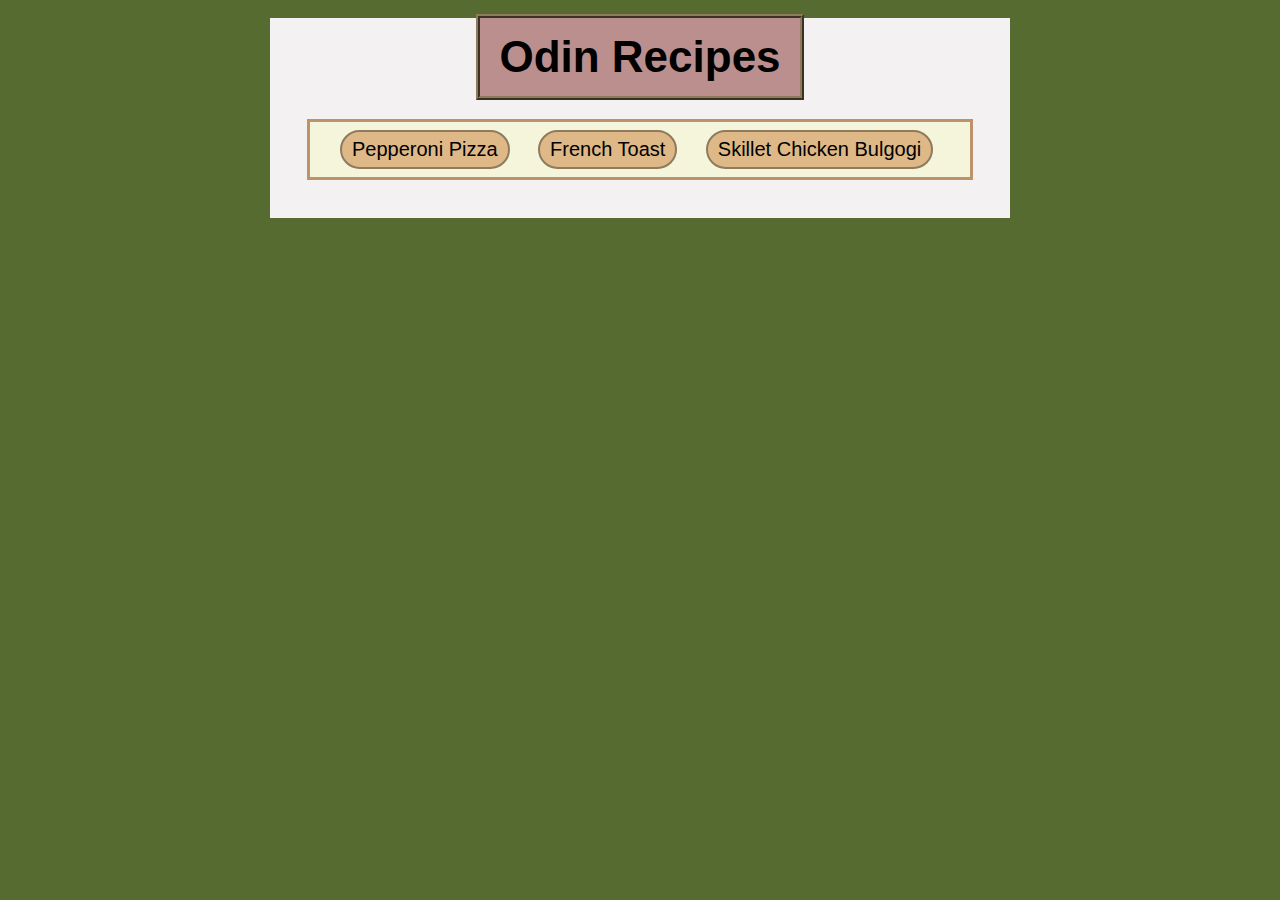
<file: index.html>
<!DOCTYPE html>
<html lang="en">
    <head>
        <meta charset="UTF-8">
        <link rel="stylesheet" href="style.css">
        <title>Recipes</title>
    </head>
    <body>
        <div class=base><H1>Odin Recipes</H1>
        <div class="card"><div class="buttons"><button class="pizza"><a href="./recipes/pizza.html">Pepperoni Pizza</a></button>
        <button class="toast"><a href="./recipes/frenchtoast.html">French Toast</a></button>
        <button class="chicken"><a href="./recipes/chickn-bulgogi.html">Skillet Chicken Bulgogi</a></button></div>
    </body>
</html>
</file>
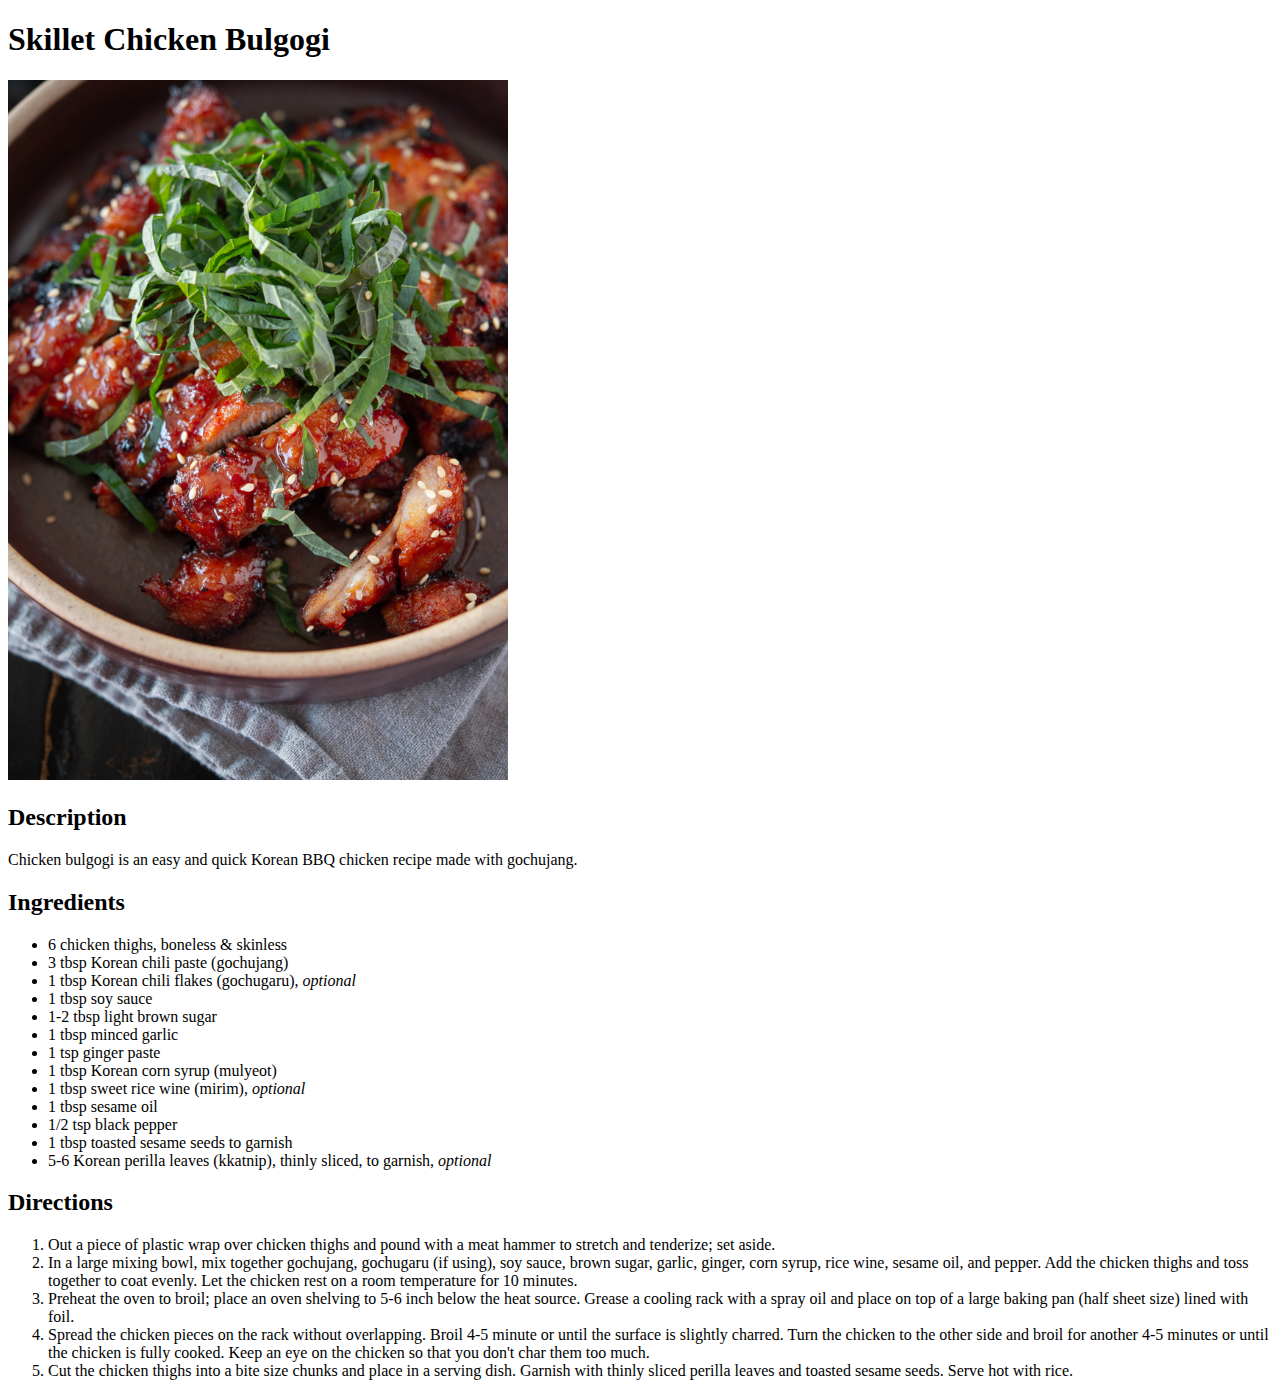
<file: recipes/chickn-bulgogi.html>
<!DOCTYPE html>
<html lang="en">
    <head>
        <meta charset="UTF-8">
        <title>Chicken Bulgogi</title>
    </head>
    <body> 
        <h1>Skillet Chicken Bulgogi</h1>
        <img src="../imgs/ChickenBulgogi.jpg" alt="Chicken Bulgogi" width="500" height="700"> 
        <h2>Description</h2>
        <p>Chicken bulgogi is an easy and quick Korean BBQ chicken recipe made with gochujang.</p>
        <h2>Ingredients</h2>
        <ul>
            <li>6 chicken thighs, boneless & skinless</li>
            <li>3 tbsp Korean chili paste (gochujang)</li>
            <li>1 tbsp Korean chili flakes (gochugaru), <i>optional</i></li>
            <li>1 tbsp soy sauce</li>
            <li>1-2 tbsp light brown sugar</li>
            <li>1 tbsp minced garlic</li>
            <li>1 tsp ginger paste</li>
            <li>1 tbsp Korean corn syrup (mulyeot)</li>
            <li>1 tbsp sweet rice wine (mirim), <i>optional</i></li>
            <li>1 tbsp sesame oil</li>
            <li>1/2 tsp black pepper</li>
            <li>1 tbsp toasted sesame seeds to garnish</li>
            <li>5-6 Korean perilla leaves (kkatnip), thinly sliced, to garnish, <i>optional</i></li>
        </ul>
        <h2>Directions</h2>
        <ol>
            <li>Out a piece of plastic wrap over chicken thighs and pound with a meat hammer to stretch and tenderize; set aside.</li>
            <li>In a large mixing bowl, mix together gochujang, gochugaru (if using), soy sauce, brown sugar, garlic, ginger, corn syrup, rice wine, sesame oil, and pepper. Add the chicken thighs and toss together to coat evenly. Let the chicken rest on a room temperature for 10 minutes.</li>
            <li>Preheat the oven to broil; place an oven shelving to 5-6 inch below the heat source. Grease a cooling rack with a spray oil and place on top of a large baking pan (half sheet size) lined with foil.</li>
            <li>Spread the chicken pieces on the rack without overlapping. Broil 4-5 minute or until the surface is slightly charred. Turn the chicken to the other side and broil for another 4-5 minutes or until the chicken is fully cooked. Keep an eye on the chicken so that you don't char them too much.</li>
            <li>Cut the chicken thighs into a bite size chunks and place in a serving dish. Garnish with thinly sliced perilla leaves and toasted sesame seeds. Serve hot with rice.</li>
        </ol>
    </body>
</html>
</file>
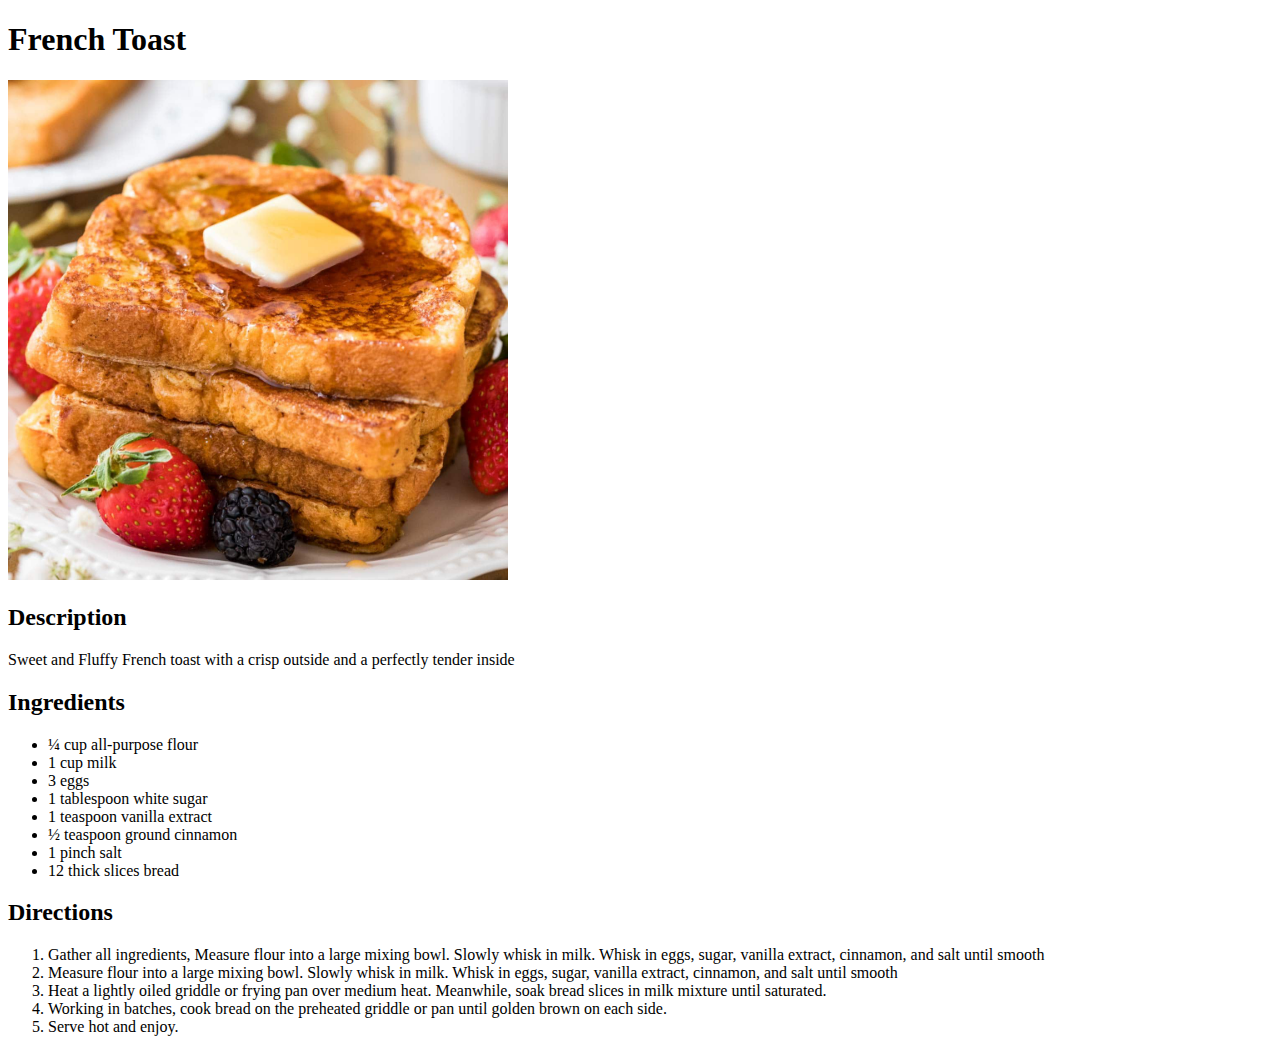
<file: recipes/frenchtoast.html>
<!DOCTYPE html>
<html lang="en">
    <head>
        <meta charset="UTF-8">
        <title>French Toast</title>
    </head>
    <body> 
        <h1>French Toast</h1>
        <img src="../imgs/frenchtoast.jpg" alt="Tasty french toast" height="500" width="500">
        <h2>Description</h2> 
        <p>Sweet and Fluffy French toast with a crisp outside and a perfectly tender inside</p>
        <h2>Ingredients</h2>
        <ul>
            <li>¼ cup all-purpose flour</li>
            <li>1 cup milk</li>
            <li>3 eggs</li>
            <li>1 tablespoon white sugar</li>
            <li>1 teaspoon vanilla extract</li>
            <li>½ teaspoon ground cinnamon</li>
            <li>1 pinch salt</li>
            <li>12 thick slices bread</li>
        </ul>   
        <h2>Directions</h2>
        <ol>
            <li>Gather all ingredients, Measure flour into a large mixing bowl. Slowly whisk in milk. Whisk in eggs, sugar, vanilla extract, cinnamon, and salt until smooth</li>
            <li>Measure flour into a large mixing bowl. Slowly whisk in milk. Whisk in eggs, sugar, vanilla extract, cinnamon, and salt until smooth</li>
            <li>Heat a lightly oiled griddle or frying pan over medium heat. Meanwhile, soak bread slices in milk mixture until saturated.</li>
            <li>Working in batches, cook bread on the preheated griddle or pan until golden brown on each side.</li>
            <li>Serve hot and enjoy.</li>
        </ol>
    </body>
</html>
</file>
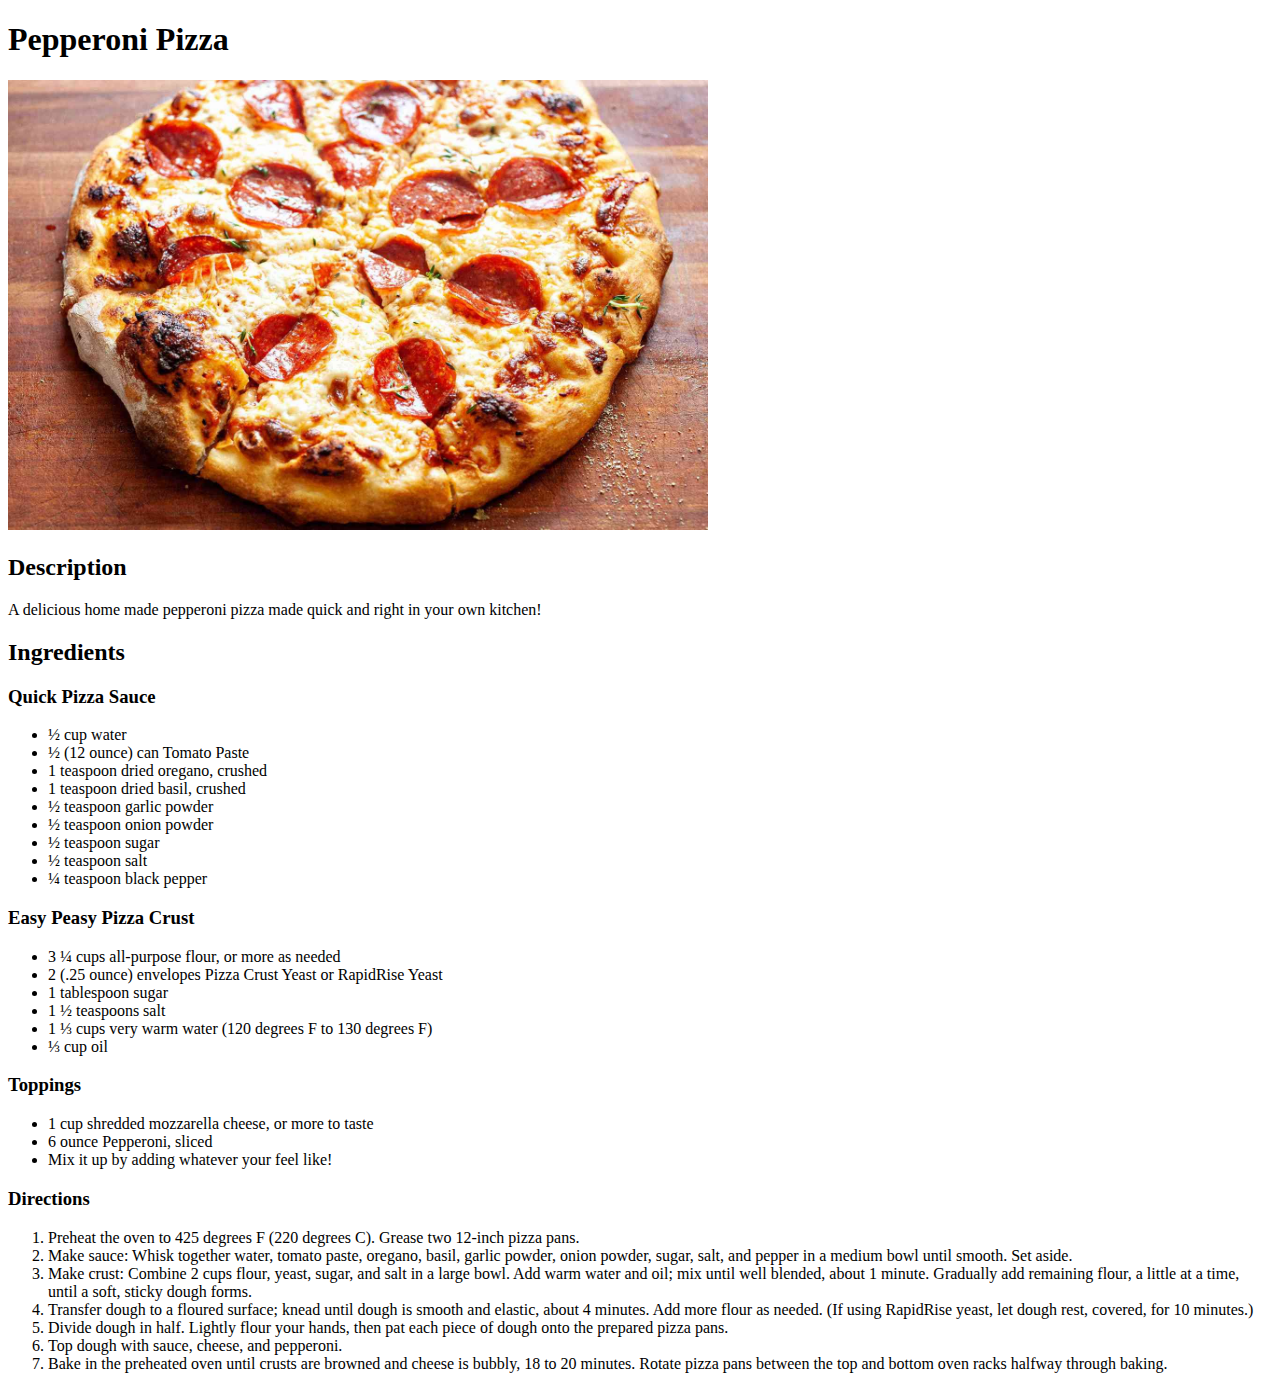
<file: recipes/pizza.html>
<!DOCTYPE html>
<html lang="en">
    <head>
        <meta charset="UTF-8">
        <title>Pepperoni Pizza</title>
    </head>
    <body> 
        <h1>Pepperoni Pizza</h1>
        <img src="../imgs/ppizza1.jpg" alt=" Pepperoni Pizza" height="450" width="700">
        <h2>Description</h2>
        <p>A delicious home made pepperoni pizza made quick and right in your own kitchen!</p>
        <h2>Ingredients</h2>
        <h3>Quick Pizza Sauce</h3>
        <ul>
            <li>½ cup water</li>
            <li>½ (12 ounce) can Tomato Paste</li>
            <li>1 teaspoon dried oregano, crushed</li>
            <li>1 teaspoon dried basil, crushed</li>
            <li>½ teaspoon garlic powder</li>
            <li>½ teaspoon onion powder</li>
            <li>½ teaspoon sugar</li>
            <li>½ teaspoon salt</li>
            <li>¼ teaspoon black pepper</li>
        </ul>
        <h3>Easy Peasy Pizza Crust</h3>
        <ul>
            <li>3 ¼ cups all-purpose flour, or more as needed</li>
            <li>2 (.25 ounce) envelopes Pizza Crust Yeast or RapidRise Yeast</li>
            <li>1 tablespoon sugar</li>
            <li>1 ½ teaspoons salt</li>
            <li>1 ⅓ cups very warm water (120 degrees F to 130 degrees F)</li>
            <li>⅓ cup oil</li>
        </ul>
        <h3>Toppings</h3>
        <ul>
            <li>1 cup shredded mozzarella cheese, or more to taste</li>
            <li>6 ounce Pepperoni, sliced</li>
            <li>Mix it up by adding whatever your feel like!</li>
        </ul>
        <h3>Directions</h3>
        <ol>
            <li>Preheat the oven to 425 degrees F (220 degrees C). Grease two 12-inch pizza pans.</li>
            <li>Make sauce: Whisk together water, tomato paste, oregano, basil, garlic powder, onion powder, sugar, salt, and pepper in a medium bowl until smooth. Set aside.</li>
            <li>Make crust: Combine 2 cups flour, yeast, sugar, and salt in a large bowl. Add warm water and oil; mix until well blended, about 1 minute. Gradually add remaining flour, a little at a time, until a soft, sticky dough forms.</li>
            <li>Transfer dough to a floured surface; knead until dough is smooth and elastic, about 4 minutes. Add more flour as needed. (If using RapidRise yeast, let dough rest, covered, for 10 minutes.)</li>
            <li>Divide dough in half. Lightly flour your hands, then pat each piece of dough onto the prepared pizza pans.</li>
            <li>Top dough with sauce, cheese, and pepperoni.</li>
            <li>Bake in the preheated oven until crusts are browned and cheese is bubbly, 18 to 20 minutes. Rotate pizza pans between the top and bottom oven racks halfway through baking.</li>
        </ol>
    </body>
</html>
</file>
<file: style.css>
* {
    font-family:Arial, Helvetica, sans-serif;
}
a:link{
    color: black;
    text-decoration: none;
}
a:visited{
    color: black;
    text-decoration: none;
}
body {
    background-color: darkolivegreen;
}
.base {
    background-color: rgb(243, 241, 241);
    width: 740px;
    height: 200px;
    margin:auto;
    border: 1em;
}
h1 {
    font-size: 44px;
    text-align: center;
    box-sizing: border-box;
    height: auto;
    width: 320px;
    margin: 18px auto;
    background-color: rosybrown;
    outline:ridge;
    outline-color: rgb(143, 122, 94);
    outline-width: 4px;
    padding: 14px 8px;
}
.card {
    background-color: beige;
    outline: solid;
    outline-color:rgb(189, 145, 106);
    display: block;
    width: 660px;
    margin: 26px auto;
}
.buttons {
    display: inline;
    margin: 18px;
}

button {
    margin: 8px 12px;
    padding: 6px 10px;
    font-size: 20px;
    border-radius: 50px;
    background-color:  burlywood;
    border-color: rgb(143, 122, 94);
    border-style: double;
}
button:hover{
    background-color: rgb(170, 139, 98);
}
</file>
